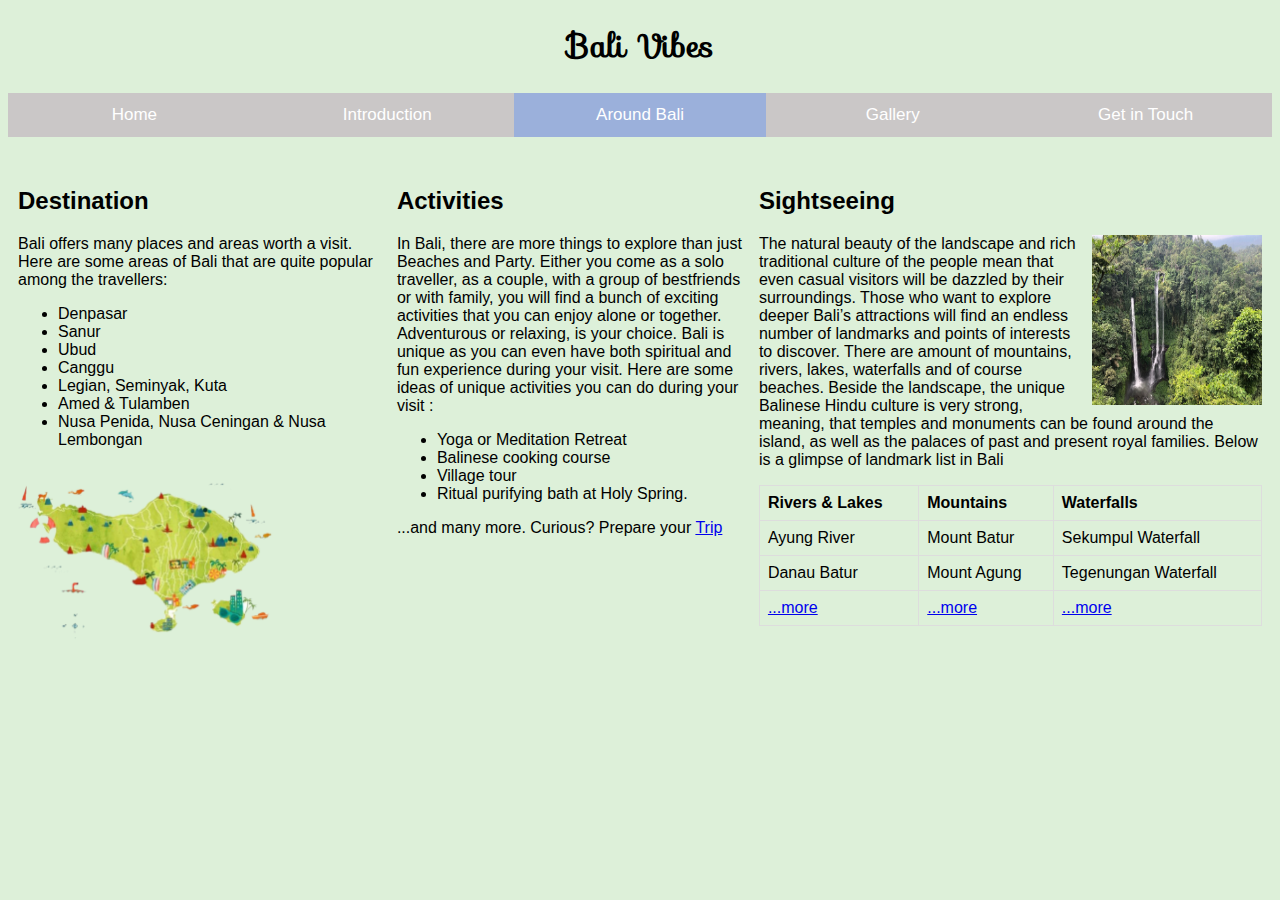
<file: Hi Bali Website/around_bali.html>
<!DOCTYPE html>
<html>
    <head>
        <title>Bali Vibes</title>
        <link rel="stylesheet" href="style.css"/>
        <link rel="stylesheet" href="https://fonts.googleapis.com/css?family=Sofia">
        <style>
            h1 {
                font-family: "Sofia", sans-serif;
                font-size: 32px;
                text-align: center;
            }
        </style>
    </head>
    <body>
        <style>
            body {
              background-color:#ddf0d9 ;
            }
        </style>
        <h1>Bali Vibes</h1>
        <!--Menu-->
    <div class="navbar">
        <a href="index.html">Home</a>
        <a href="intro.html">Introduction</a>
        <a class="active" href="around_bali.html">Around Bali</a>
        <a href="gallery.html">Gallery</a>
        <a href="getintouch.html">Get in Touch</a>
    </div>

    <div class="row">
        <div class="column">
          <h2>Destination</h2>
            <p> Bali offers many places and areas worth a visit. 
              Here are some areas of Bali that are quite popular among the travellers: 
            </p>
            <ul>
                <li>Denpasar</li>
                <li>Sanur</li>
                <li>Ubud</li>
                <li>Canggu</li>
                <li>Legian, Seminyak, Kuta</li>
                <li>Amed & Tulamben</li>
                <li>Nusa Penida, Nusa Ceningan & Nusa Lembongan</li>
            </ul>
            <img class="img1"src="Bali/Bali.png" alt="bali_island">
        </div>
        
        <div class="column">
          <h2>Activities</h2>
          <p>In Bali, there are more things to explore than just Beaches and Party. 
             Either you come as a solo traveller, as a couple, with a group of bestfriends or with family,
             you will find a bunch of exciting activities that you can enjoy alone or together. Adventurous or relaxing, is your choice.
             Bali is unique as you can even have both spiritual and fun experience during your visit.
             Here are some ideas of unique activities you can do during your visit :
             <ul>
                <li>Yoga or Meditation Retreat</li>
                <li>Balinese cooking course</li>
                <li>Village tour</li>
                <li>Ritual purifying bath at Holy Spring.</li>
             </ul>
             ...and many more. Curious? Prepare your <a href="https://www.tripadvisor.com/Tourism-g294226-Bali-Vacations.html" target="_blank">Trip</a>
          </p>
        </div>
        
        <div class="column">
          <h2>Sightseeing</h2>
          <p> <img class="img2"src="Bali/sekumpul-waterfalls.jpeg" alt="sekumpul-waterfalls" style="width:170px;height:170px;margin-left:15px;">
             The natural beauty of the landscape and rich traditional culture of the people mean that even casual visitors will be dazzled by their surroundings.
             Those who want to explore deeper Bali’s attractions will find an endless number of landmarks and points of interests to discover.
             There are amount of mountains, rivers, lakes, waterfalls and of course beaches. 
             Beside the landscape, the unique Balinese Hindu culture is very strong, meaning, that temples and monuments can be found around the island, as well as the palaces of past and present royal families.
             Below is a glimpse of landmark list in Bali
             <table>
                <thead>
                   <th>Rivers & Lakes</th>
                   <th>Mountains</th>
                   <th>Waterfalls</th>
                </thead>
                <tbody>
                    <tr>
                        <td>Ayung River </td>
                        <td>Mount Batur</td>
                        <td>Sekumpul Waterfall</td>
                    </tr>
                    <tr>
                        <td>Danau Batur</td>
                        <td>Mount Agung</td>
                        <td>Tegenungan Waterfall</td>
                    </tr>
                    <tr>
                        <td><a href="https://en.wikipedia.org/wiki/List_of_bodies_of_water_in_Bali" target="_blank">...more</a></td>
                        <td><a href="https://en.wikipedia.org/wiki/List_of_mountains_in_Bali" target="_blank">...more</a></td>
                        <td><a href="https://www.tripadvisor.com/Attractions-g294226-Activities-c57-t95-Bali.html" target="_blank">...more</a></td>
                    </tr>
                </tbody>
               </table>
            </p>
        </div>
      </div>
    
        <!-- 
    <h3>Sightseeing in Bali</h3>
     -->
    </body>
</html>
</file>
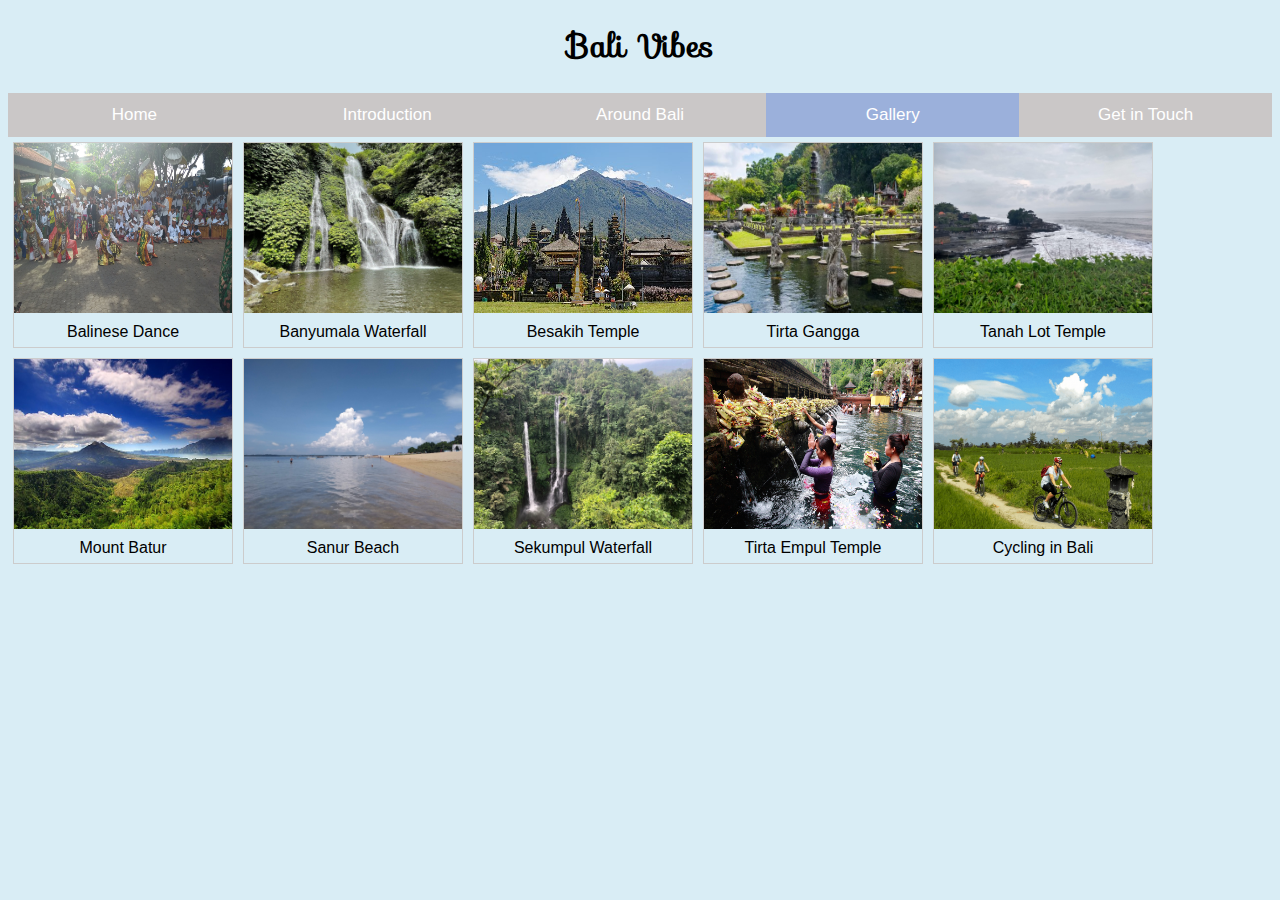
<file: Hi Bali Website/gallery.html>
<!DOCTYPE html>
<html>
    <head>
        <title>Bali Vibes</title>
        <link rel="stylesheet" href="style.css"/>
        <link rel="stylesheet" href="https://fonts.googleapis.com/css?family=Sofia">
        <style>
            h1 {
                font-family: "Sofia", sans-serif;
                font-size: 32px;
                text-align: center;
            }
        </style>
    </head>
    <body>
        <style>
            body {
              background-color:#d9edf5;
            }
        </style>
        <h1>Bali Vibes</h1>
        <!--Menu-->
    <div class="navbar">
        <a href="index.html">Home</a>
        <a href="intro.html">Introduction</a>
        <a href="around_bali.html">Around Bali</a>
        <a class="active" href="gallery.html">Gallery</a>
        <a href="getintouch.html">Get in Touch</a>
    </div>

    <div class="gallery">
        <a target="_blank" href="Bali/balinese_dance.jpg">
          <img src="Bali/balinese_dance.jpg" alt="Balinese_dance" width="600" height="400">
        </a>
        <div class="desc">Balinese Dance</div>
    </div>

    <div class="gallery">
        <a target="_blank" href="Bali/banyumala_waterfall.jpeg">
          <img src="Bali/banyumala_waterfall.jpeg" alt="Banyumala Waterfall" width="600" height="400">
        </a>
        <div class="desc">Banyumala Waterfall</div>
    </div>

    <div class="gallery">
        <a target="_blank" href="Bali/Pura-Besakih.jpeg">
          <img src="Bali/Pura-Besakih.jpeg" alt="Besakih Temple" width="600" height="400">
        </a>
        <div class="desc">Besakih Temple</div>
    </div>

    <div class="gallery">
        <a target="_blank" href="Bali/tirta-gangga.webp">
          <img src="Bali/tirta-gangga.webp" alt="Tirta Gangga" width="600" height="400">
        </a>
        <div class="desc">Tirta Gangga</div>
    </div>

    <div class="gallery">
        <a target="_blank" href="Bali/tanahlot_temple.jpg">
          <img src="Bali/tanahlot_temple.jpg" alt="Tanah Lot Temple" width="600" height="400">
        </a>
        <div class="desc">Tanah Lot Temple</div>
    </div>

    <div class="gallery">
        <a target="_blank" href="Bali/Mount_batur_and_lake.jpeg">
          <img src="Bali/Mount_batur_and_lake.jpeg" alt="Mount Batur" width="600" height="400">
        </a>
        <div class="desc">Mount Batur</div>
    </div>

    <div class="gallery">
        <a target="_blank" href="Bali/sanur_beach.jpg">
          <img src="Bali/sanur_beach.jpg" alt="Sanur Beach" width="600" height="400">
        </a>
        <div class="desc">Sanur Beach</div>
    </div>

    <div class="gallery">
        <a target="_blank" href="Bali/sekumpul-waterfalls.jpeg">
          <img src="Bali/sekumpul-waterfalls.jpeg" alt="Sekumpul Waterfall" width="600" height="400">
        </a>
        <div class="desc">Sekumpul Waterfall</div>
    </div>

    <div class="gallery">
        <a target="_blank" href="Bali/tirta_empul_temple.jpeg">
          <img src="Bali/tirta_empul_temple.jpeg" alt="Tirta Empul Temple" width="600" height="400">
        </a>
        <div class="desc">Tirta Empul Temple</div>
    </div>

    <div class="gallery">
        <a target="_blank" href="Bali/ubud-cycling.png">
          <img src="Bali/ubud-cycling.png" alt="Cycling" width="600" height="400">
        </a>
        <div class="desc">Cycling in Bali</div>
    </div>

    </body>
</html>
</file>
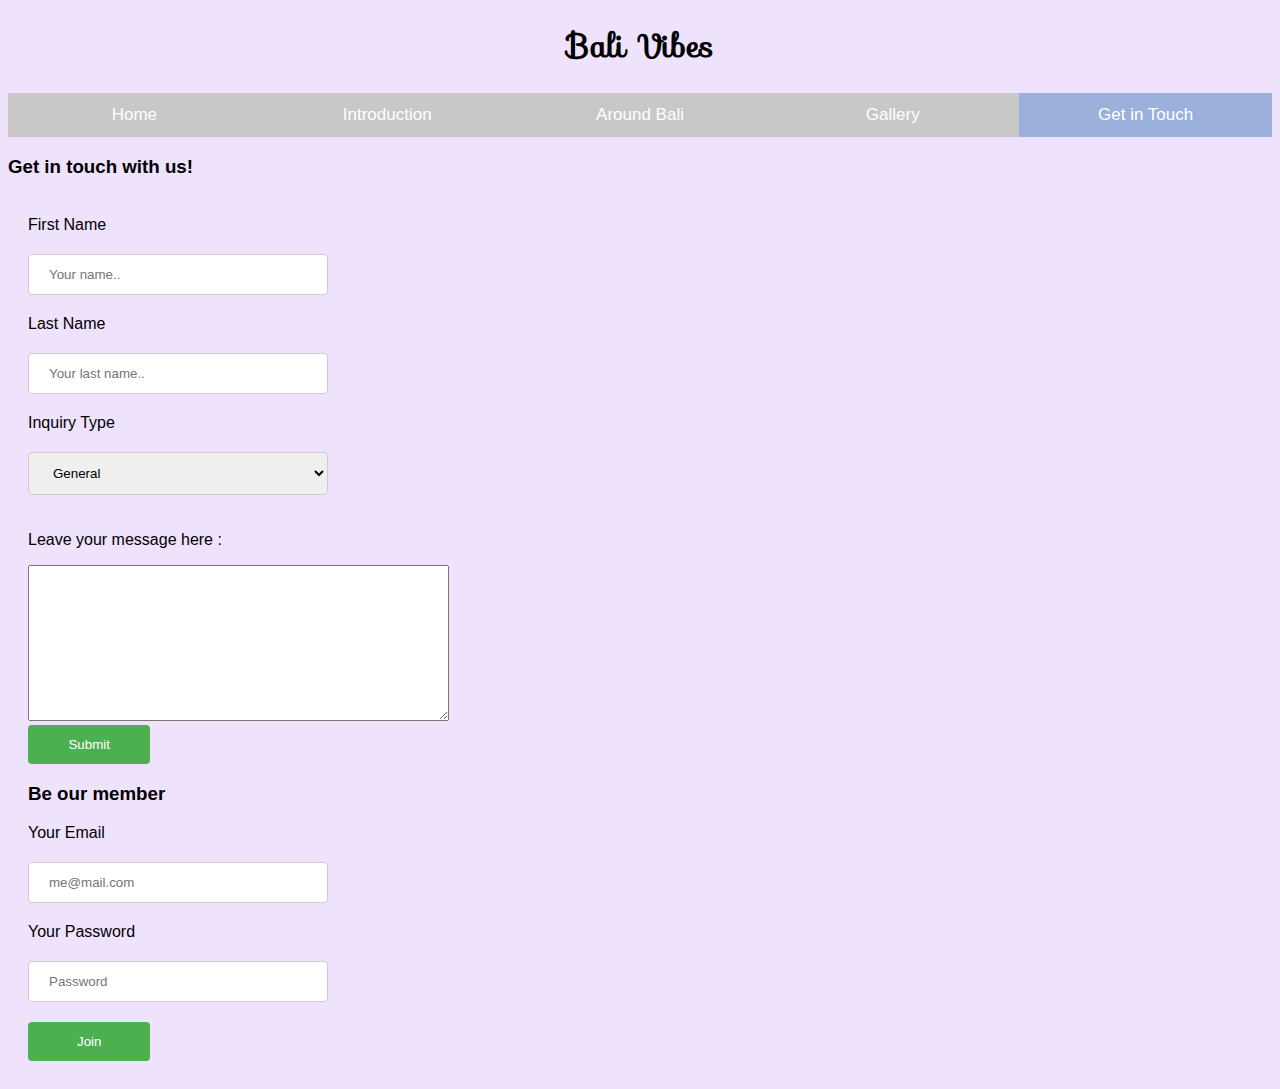
<file: Hi Bali Website/getintouch.html>
<!DOCTYPE html>
<html>
    <head>
        <title>Bali Vibes</title>
        <link rel="stylesheet" href="style.css"/>
        <link rel="stylesheet" href="https://fonts.googleapis.com/css?family=Sofia">
        <style>
            h1 {
                font-family: "Sofia", sans-serif;
                font-size: 32px;
                text-align: center;
            }
        </style>
    </head>
    <body>
        <style>
            body {
              background-color:#eee2fd;
            }
        </style>
        <h1>Bali Vibes</h1>
        <!--Menu-->
    <div class="navbar">
        <a href="index.html">Home</a>
        <a href="intro.html">Introduction</a>
        <a href="around_bali.html">Around Bali</a>
        <a href="gallery.html">Gallery</a>
        <a class="active" href="getintouch.html">Get in Touch</a>
    </div>

        <h3>Get in touch with us!</h3>
    <div class="form">
        <form action="/action_page.php">
            <label for="fname">First Name</label>
            <br>
            <input type="text" id="fname" name="firstname" placeholder="Your name.."/>
            <br/>
            <label for="lname">Last Name</label>
            <br>
            <input type="text" id="lname" name="lastname" placeholder="Your last name..">
            <br/>
            <label for="inquiry">Inquiry Type</label>
            <br>
            <select id="inquiry" name="inquiry">
                <option value="general">General</option>
                <option value="sponsorship">Sponsorship</option>
                <option value="advertising">Advertising</option>
              </select>
            <br/>
            <p>Leave your message here : </p>
            <textarea id="message" name="message" rows="10" cols="50"></textarea>
            <br>
            <input type="submit" value="Submit" />
        <br/>
        <h3>Be our member</h3>
            <label for="email">Your Email</label>
            <br>
            <input type="text" id="email" name="email" placeholder="me@mail.com"/>
            <br/>
            <label for="password">Your Password</label>
            <br>
            <input type="password" name="password" placeholder="Password"/>
            <br>
            <button class="button2">Join</button>
        </form>
    </div>
        
    </body>
</html>
</file>
<file: Hi Bali Website/style.css>
/* Style Index */
* {box-sizing: border-box}
body {font-family:Arial, Helvetica, sans-serif;}

.navbar {
    width: 100%;
    background-color: #cac7c7;
    overflow: auto;
  }
  
  .navbar a {
    float: left;
    padding: 12px;
    color: white;
    text-decoration: none;
    font-size: 17px;
    width: 20%; /* Four links of equal widths */
    text-align: center;
  }
  
  .navbar a:hover {
    background-color: #a5a4a4;
  }
  
  .navbar a.active {
    background-color: #9bb0db;
  }

.motto
    {
        font-family: "Sofia", sans-serif;
        color: white;
        font-size: 30px;
        text-align: center;
        height: 10em;
        display: flex;
        align-items: center;
        justify-content: center
    }
.motto p {
    margin: 0;
}
.button1 {
  background-color:transparent;
  border: none;
  color: white;
  padding: 16px 32px;
  text-align: center;
  text-decoration: none;
  display: inline-block;
  font-size: 16px;
  margin: 4px 2px;
  transition-duration: 0.4s;
  cursor: pointer;
  }
  .centerb1 {
    margin: 0;
    position: absolute;
    top: 70%;
    left: 50%;
    -ms-transform: translate(-50%, -50%);
    transform: translate(-50%, -50%);
  }
  
  .button1:hover {
    background-color: #121312;
    color: white;
  }
  
  .vid {
      float: left;
  }
  
  /* ----------------------------------------------------------------- */
  /* style-around bali */
  .row {
    display: grid;
    grid-template-columns: auto auto auto;
    grid-template-rows: 80px 200px;
    gap: 15px;
    background-color: transparent;
    padding: 10px;
  }
.row > div {
    background-color: transparent;
    text-align: left;
    padding: 20px 0;
    font-size: 16px;
  }
.img1 {
  width: 70%;
}
.img2 {
  float: right;
}

table {
  font-family: arial, sans-serif;
  border-collapse: collapse;
  width: 100%;
}

td, th {
  border: 1px solid #dddddd;
  text-align: left;
  padding: 8px;
}

tr:nth-child(even) {
  background-color:transparent;
}
 /* ----------------------------------------------------------------- */
/* style-gallery */
div.gallery {
  margin: 5px;
  border: 1px solid #ccc;
  float: left;
  width: 220px;
}

div.gallery:hover {
  border: 1px solid #777;
}

div.gallery img {
  width: 100%;
  height: 170px;
}

div.desc {
  padding: 6px;
  text-align: center;
}
/* ----------------------------------------------------------------- */
/* style-getintouch */

input[type=text], select {
  width: 300px;
  padding: 12px 20px;
  margin: 20px 0;
  display: inline-block;
  border: 1px solid #ccc;
  border-radius: 4px;
  box-sizing: border-box;
}
input[type=password] {
  width: 300px;
  padding: 12px 20px;
  margin: 20px 0;
  display: inline-block;
  border: 1px solid #ccc;
  border-radius: 4px;
  box-sizing: border-box;
}

input[type=submit] {
  width: 10%;
  background-color: #4CAF50;
  color: white;
  padding: 12px 20px;
  margin: 0px 0;
  border: none;
  border-radius: 4px;
  cursor: pointer;
}

input[type=submit]:hover {
  background-color: #45a049;
}

.form {
  border-radius: 5px;
  background-color:transparent;
  padding: 20px;
}
.button2 {
  width: 10%;
  background-color: #4CAF50;
  border: none;
  color: white;
  padding: 12px 20px;
  text-align: center;
  text-decoration: none;
  border-radius: 4px;
  cursor: pointer;
}
.button2:hover {
  background-color: #45a049;
  color: white;
}
</file>
